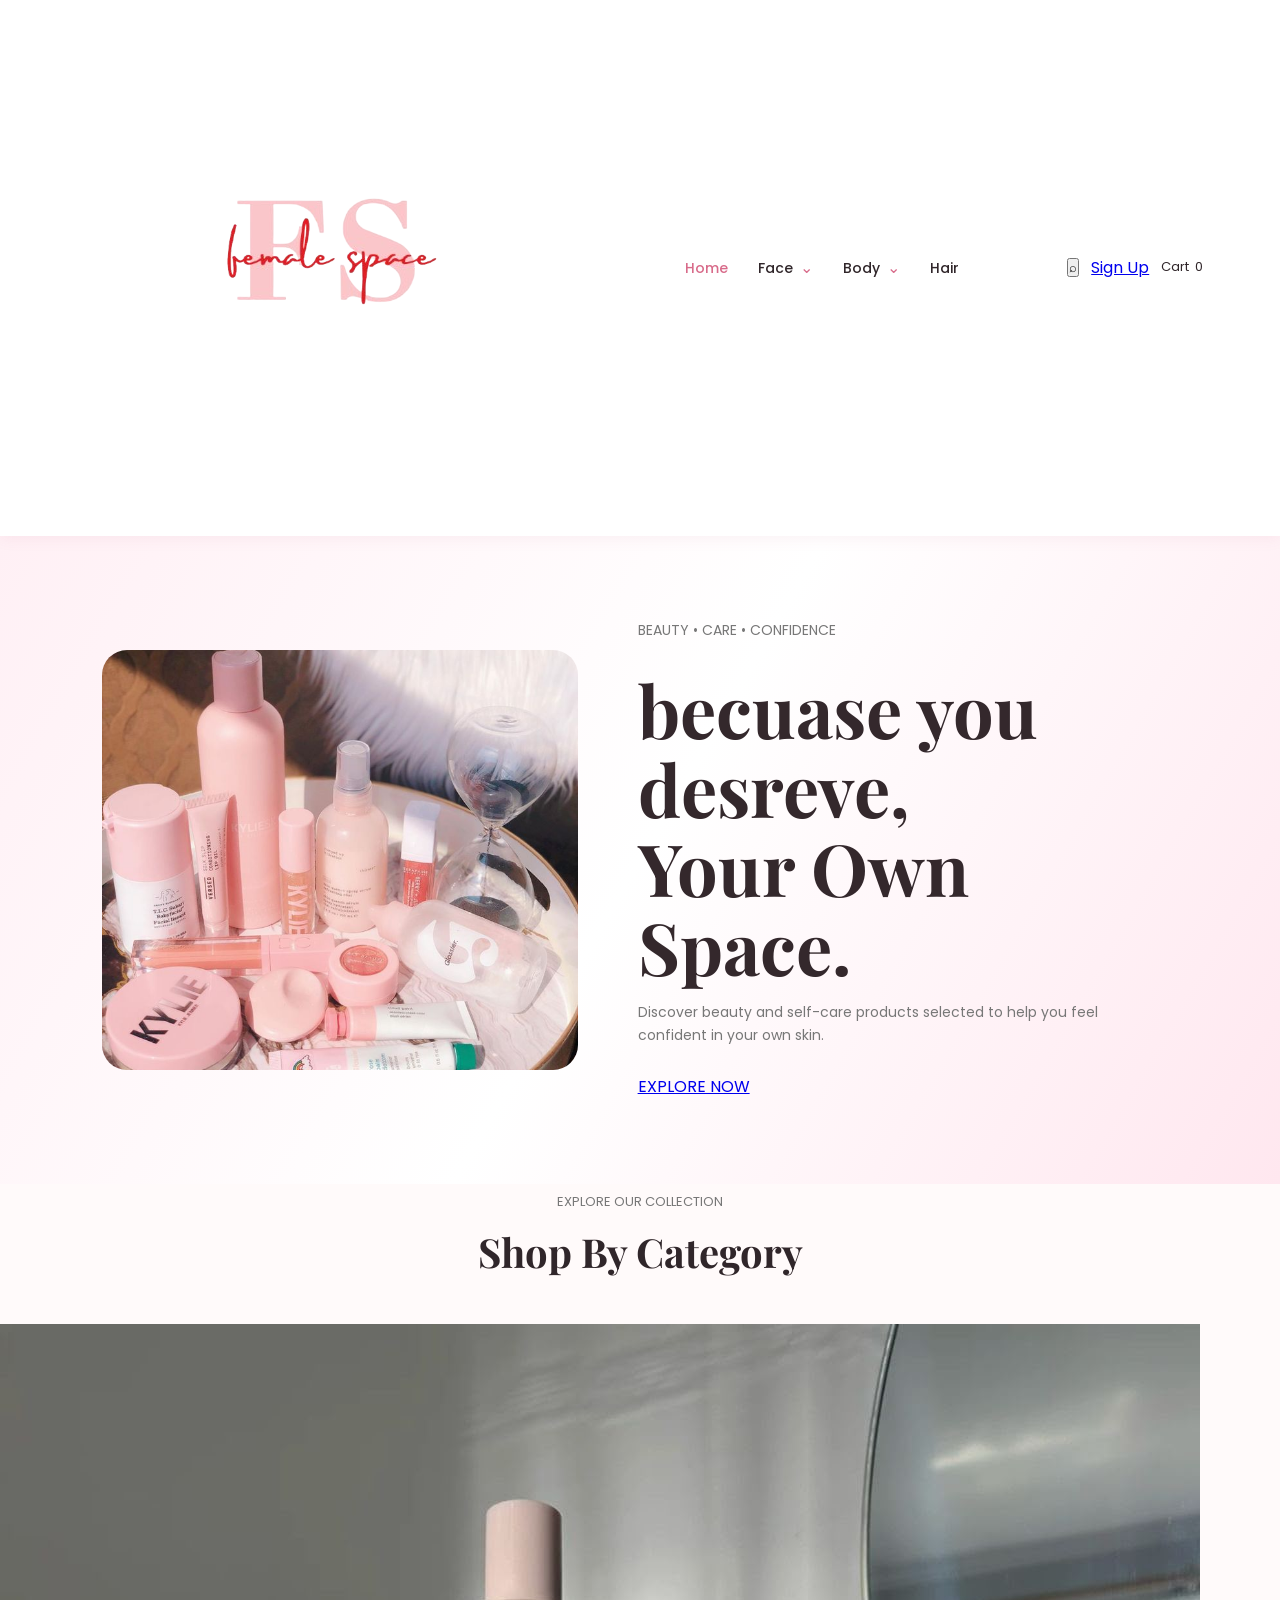
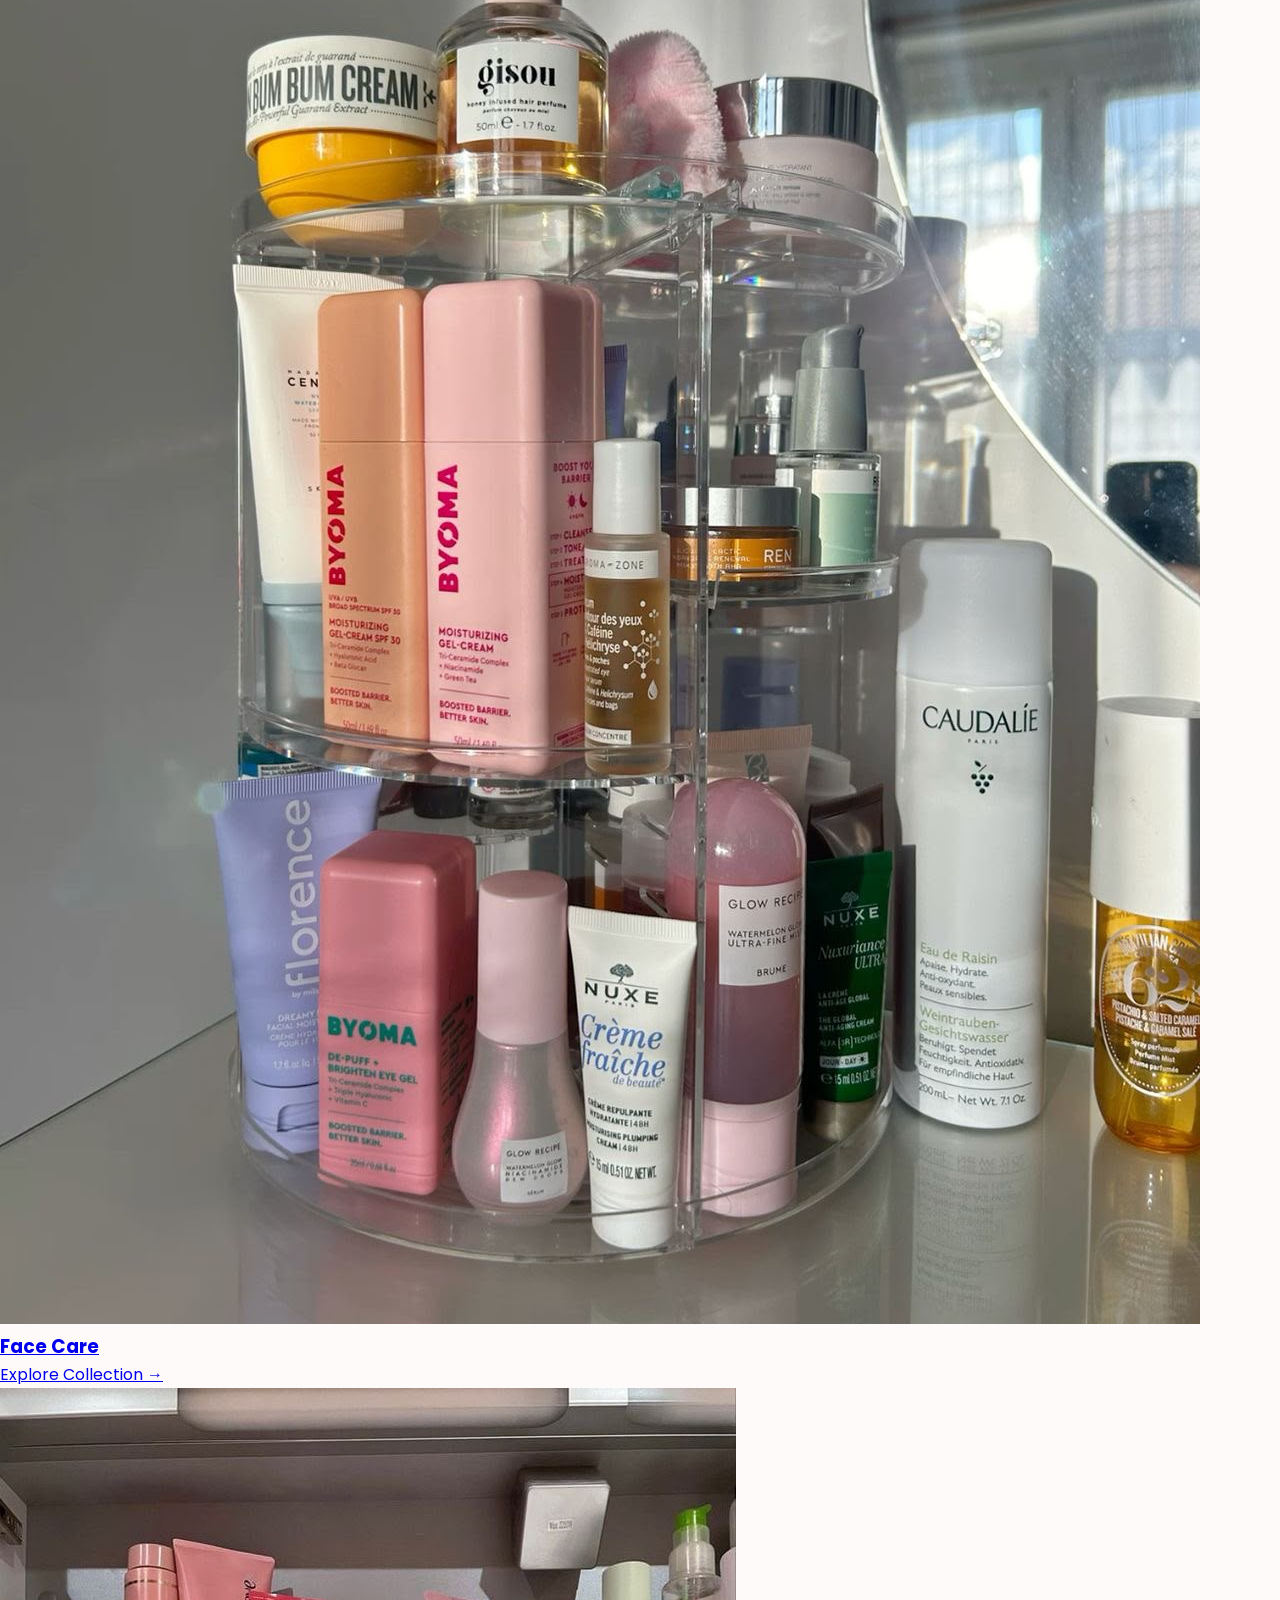
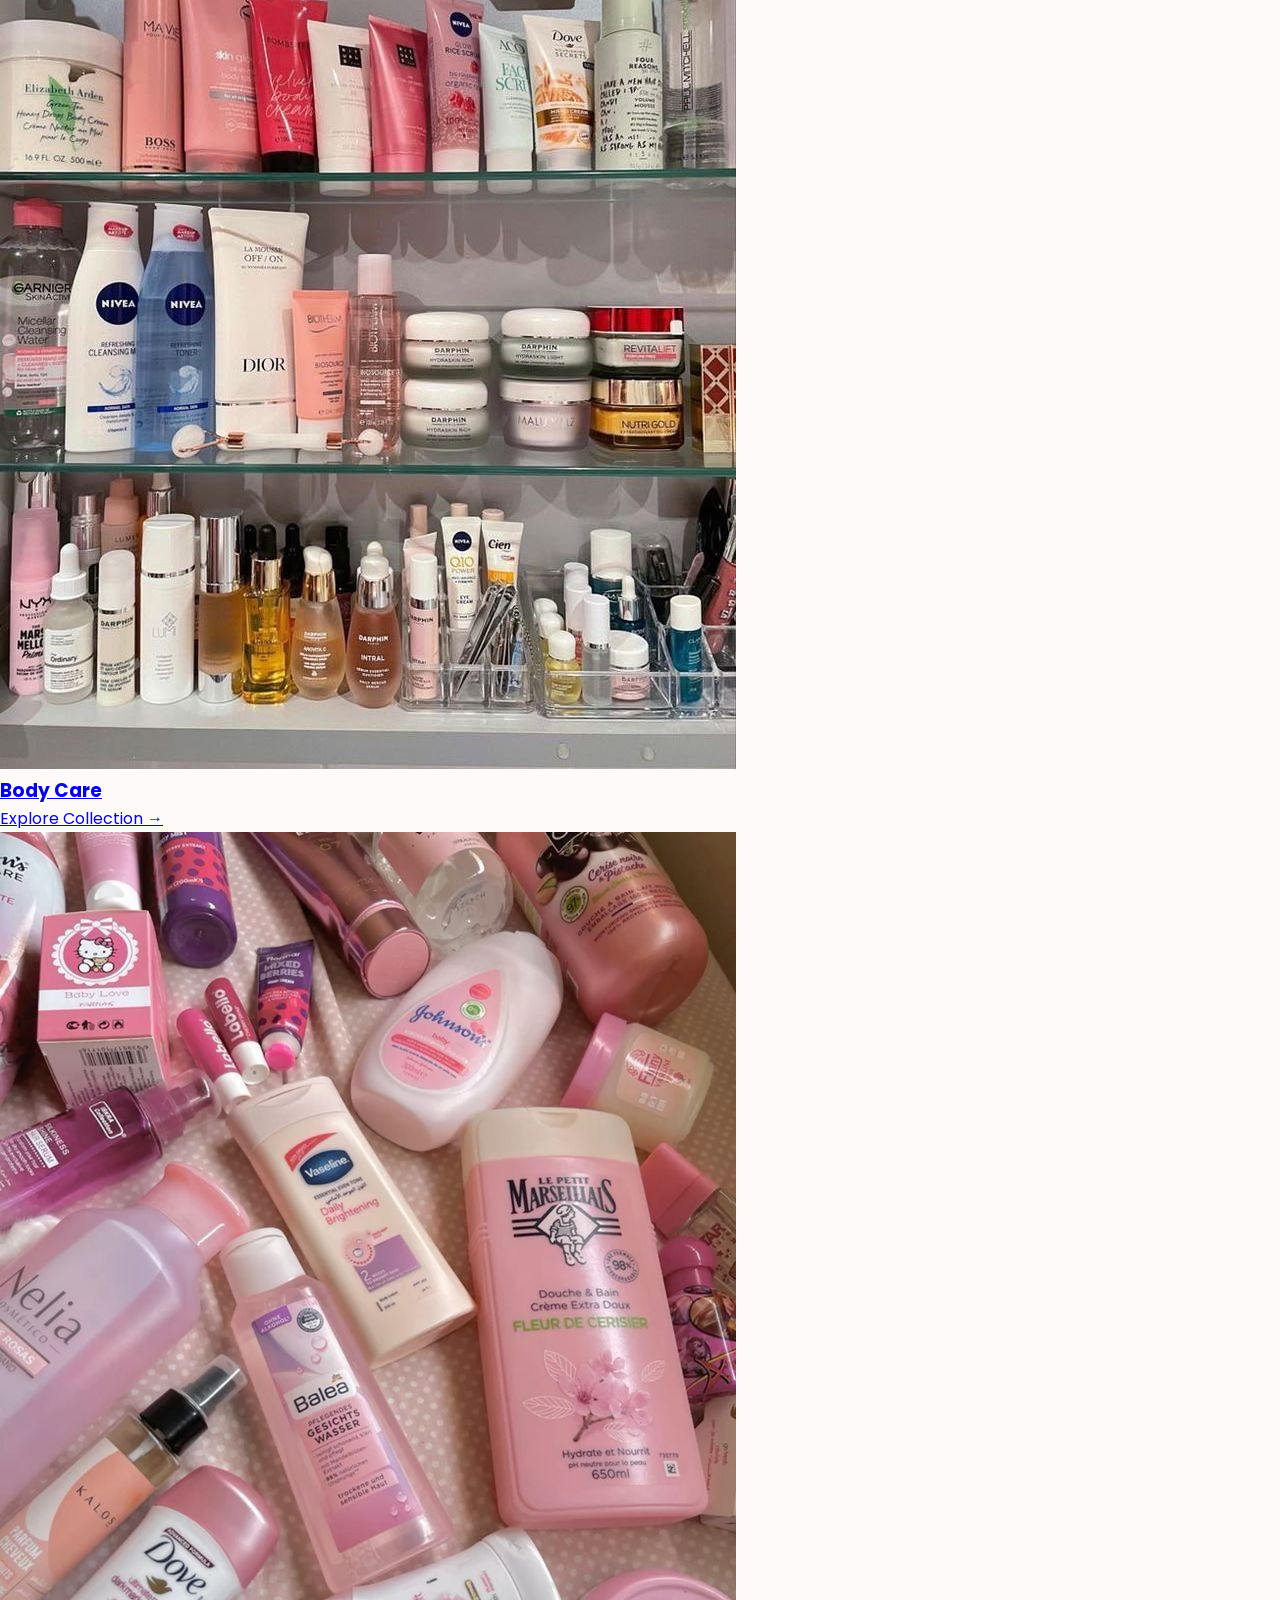
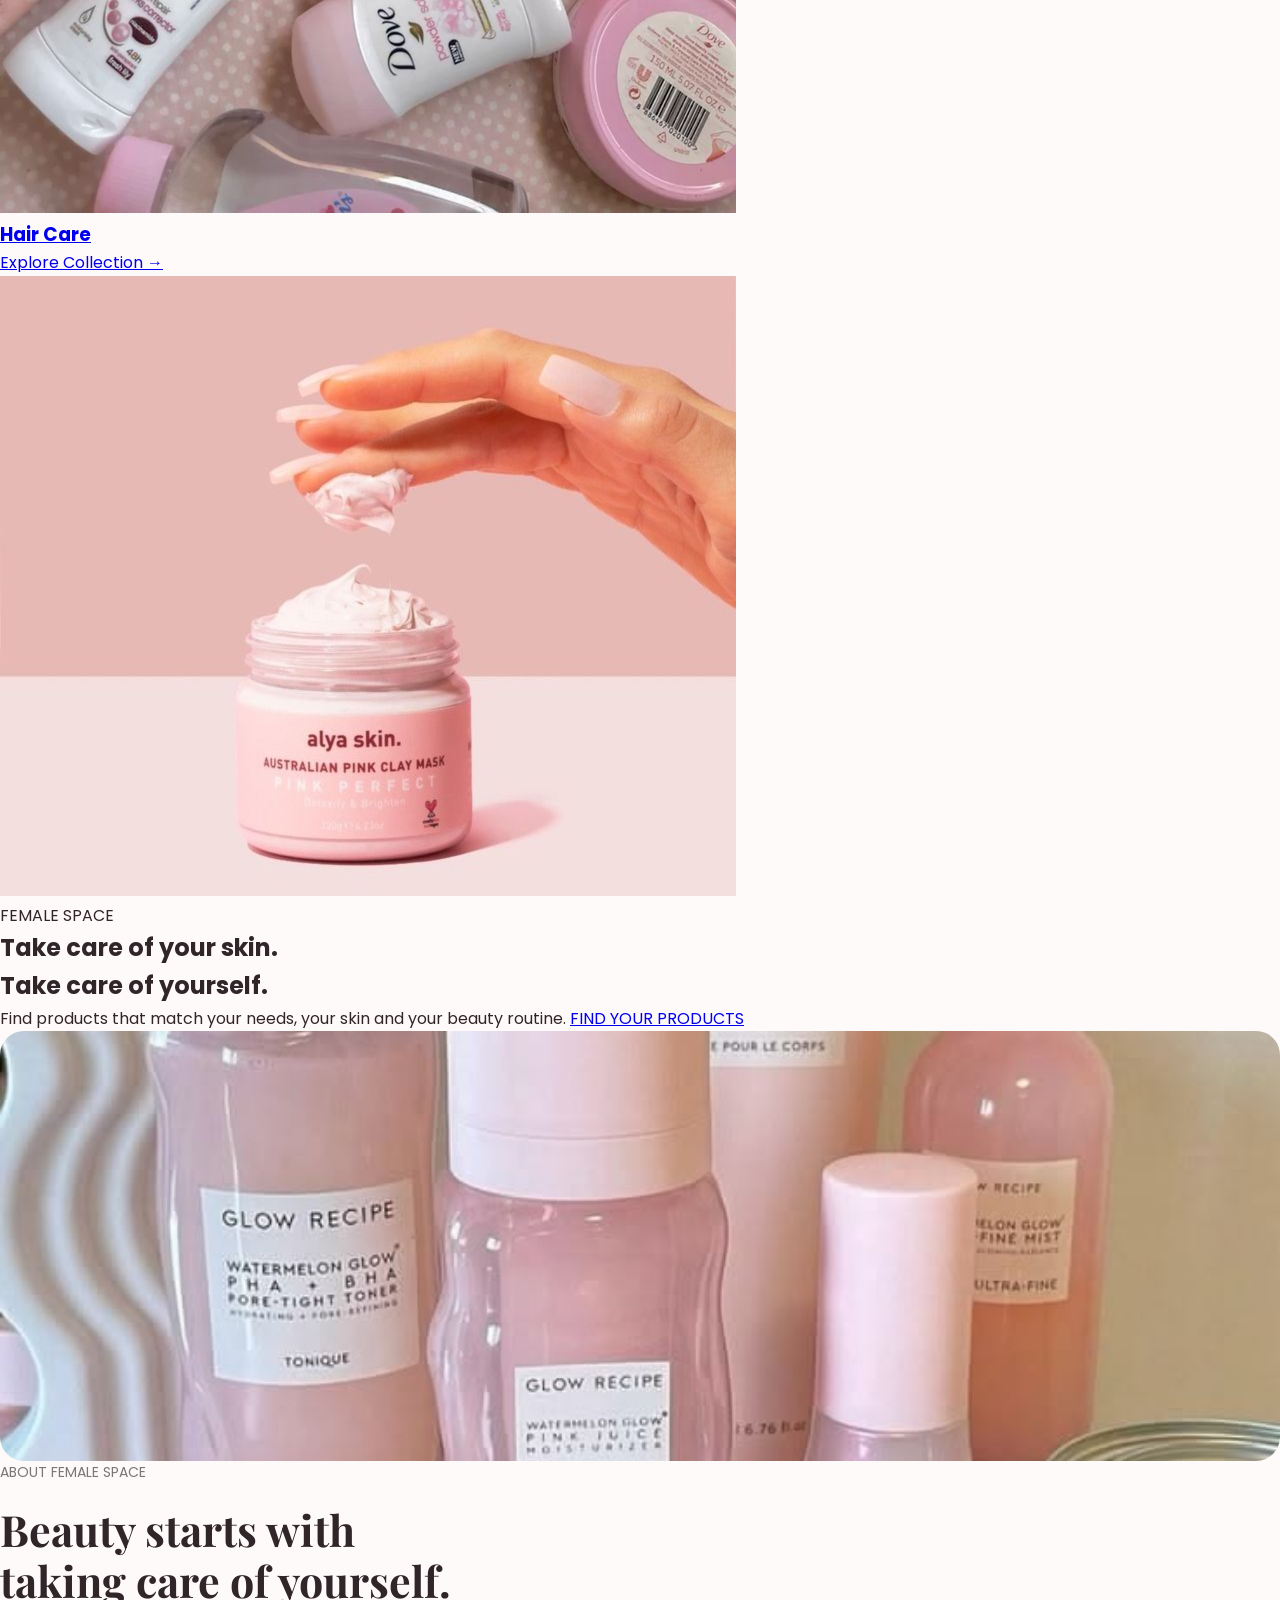
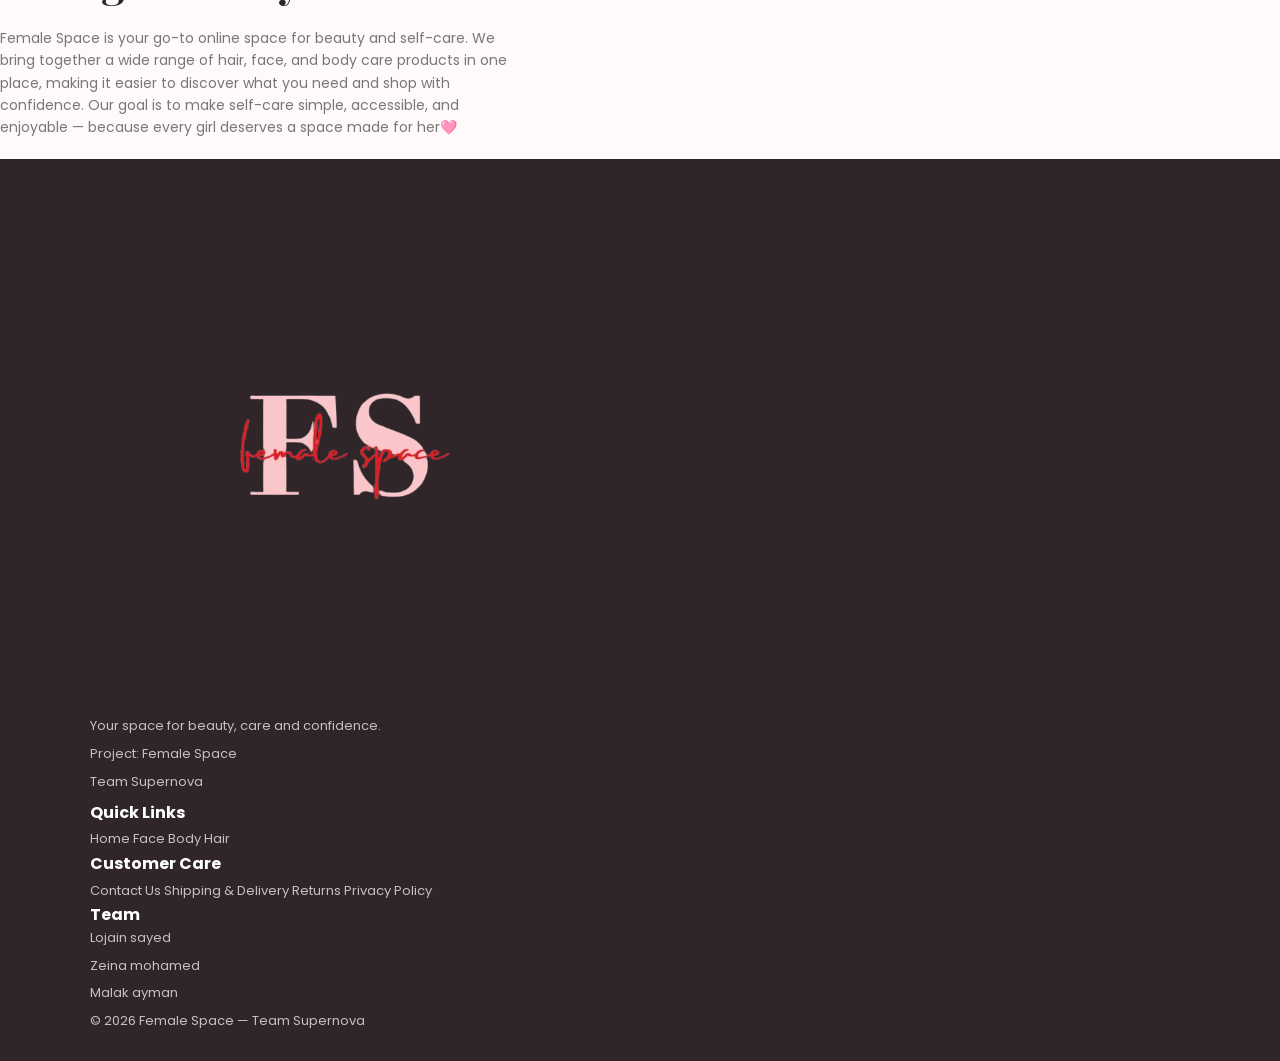
<file: index.html>
<!DOCTYPE html>
<html lang="en">

<head>
    <meta charset="utf-8" />
    <meta content="width=device-width, initial-scale=1.0" name="viewport" />
    <title>
        Female Space | Beauty &amp; Care
    </title>
    <link href="https://fonts.googleapis.com" rel="preconnect" />
    <link crossorigin="" href="https://fonts.gstatic.com" rel="preconnect" />
    <link
        href="https://fonts.googleapis.com/css2?family=Playfair+Display:wght@500;600;700&amp;family=Poppins:wght@300;400;500;600&amp;display=swap"
        rel="stylesheet" />
    <link href="css/style.css" rel="stylesheet"/>
</head>

<body>
    <header class="header">
        <nav class="navbar">
            <a class="logo-link" href="index.html">
                <img alt="Female SPACE" class="logo-image" src="logo_web.png" />
            </a>
            <ul class="nav-links">
                <li>
                    <a class="active" href="index.html">
                        Home
                    </a>
                </li>
                <li class="dropdown">
                    <button class="dropdown-btn">
                        Face
                        <span>
                            ⌄
                        </span>
                    </button>
                    <div class="dropdown-content">
                        <a href="face.html?type=acne">
                            Acne
                        </a>
                        <a href="face.html?type=dry">
                            Dry Skin
                        </a>
                        <a href="face.html?type=oily">
                            Oily Skin
                        </a>
                        <a href="face.html?type=sensitive">
                            Sensitive Skin
                        </a>
                        <a href="face.html?type=combination">
                            Combination Skin
                        </a>
                    </div>
                </li>
                <li class="dropdown">
                    <button class="dropdown-btn">
                        Body
                        <span>
                            ⌄
                        </span>
                    </button>
                    <div class="dropdown-content">
                        <a href="body.html?type=dry">
                            Dry Body
                        </a>
                        <a href="body.html?type=acne">
                            Body Acne
                        </a>
                        <a href="body.html?type=sensitive">
                            Sensitive Skin
                        </a>
                        <a href="body.html?type=moisturizing">
                            Moisturizing
                        </a>
                    </div>
                </li>
                <li>
                    <a href="hair.html">
                        Hair
                    </a>
                </li>
            </ul>
            <div class="nav-actions">
                <button aria-label="Search" class="nav-icon">
                    &telrec;
                </button>
                <a class="signup-link" href="signup.html">
                    Sign Up
                </a>
                <a class="cart" href="cart.html">
                    Cart
                    <span class="cart-count">
                        0
                    </span>
                </a>
            </div>
        </nav>
    </header>
    <main>
        <section class="hero">
            <div class="hero-image">
                <img alt="Beauty products"
                    src="skincare.back.jpeg"/>
            </div>
            <div class="hero-content">
                <p class="hero-small-title">
                    BEAUTY &bull; CARE &bull; CONFIDENCE
                </p>
                <h1>
                    becuase you desreve,
                    <br />
                    Your Own Space.
                </h1>
                <p>
                    Discover beauty and self-care products
                    selected to help you feel confident
                    in your own skin.
                </p>
                <a class="primary-btn" href="#categories">
                    EXPLORE NOW
                </a>
            </div>
        </section>
        <section class="categories" id="categories">
            <div class="section-title">
                <p>
                    EXPLORE OUR COLLECTION
                </p>
                <h2>
                    Shop By Category
                </h2>
            </div>
            <div class="category-container">
                <a class="category-card" href="face.html">
                    <div class="category-image">
                        <img alt="Face care"
                            src="facecare.jpeg" />
                    </div>
                    <div class="category-info">
                        <h3>
                            Face Care
                        </h3>
                        <span>
                            Explore Collection &rarr;
                        </span>
                    </div>
                </a>
                <a class="category-card" href="body.html">
                    <div class="category-image">
                        <img alt="Body care"
                            src="bodycare.jpeg"/>
                    </div>
                    <div class="category-info">
                        <h3>
                            Body Care
                        </h3>
                        <span>
                            Explore Collection &rarr;
                        </span>
                    </div>
                </a>
                <a class="category-card" href="hair.html">
                    <div class="category-image">
                        <img alt="Hair care"
                            src="haircare.jpeg" />
                    </div>
                    <div class="category-info">
                        <h3>
                            Hair Care
                        </h3>
                        <span>
                            Explore Collection &rarr;
                        </span>
                    </div>
                </a>
            </div>
        </section>
        <section class="beauty-banner">
            <div class="beauty-banner-image">
                <img alt="Female beauty"
                    src="takecare...jpeg" />
            </div>
            <div class="beauty-banner-content">
                <p>
                    FEMALE SPACE
                </p>
                <h2>
                    Take care of your skin.
                    <br />
                    Take care of yourself.
                </h2>
                <span>
                    Find products that match your needs,
                    your skin and your beauty routine.
                </span>
                <a class="secondary-btn" href="face.html">
                    FIND YOUR PRODUCTS
                </a>
            </div>
        </section>
        <section class="about-preview">
            <div class="about-image">
                <img alt="Female Space"
                    src="about..jpeg" />
            </div>
            <div class="about-content">
                <p>
                    ABOUT FEMALE SPACE
                </p>
                <h2>
                    Beauty starts with
                    <br />
                    taking care of yourself.
                </h2>
                <p>
                    Female Space is your go-to online space for beauty and self-care.
 We bring together a wide range of hair, face, and body care products in one place, making it easier to discover what you need and shop with confidence.
Our goal is to make self-care simple, accessible, and enjoyable — because every girl deserves a space made for her🩷
                </p>
              
            </div>
        </section>
    </main>
    <footer>
        <div class="footer-content">
            <div class="footer-brand">
                <a class="logo-link" href="index.html">
                <img alt="Female SPACE" class="logo-image" src="logo_web.png" />
            </a>
                <p>
                    Your space for beauty, care and confidence.
                </p>
                <p class="project-name">
                    Project: Female Space
                </p>
                <p class="team-name">
                    Team Supernova
                </p>
            </div>
            <div class="footer-links">
                <h4>
                    Quick Links
                </h4>
                <a href="index.html">
                    Home
                </a>
                <a href="face.html">
                    Face
                </a>
                <a href="body.html">
                    Body
                </a>
                <a href="hair.html">
                    Hair
                </a>
                
            </div>
            <div class="footer-links">
                <h4>
                    Customer Care
                </h4>
                <a href="#">
                    Contact Us
                </a>
                <a href="#">
                    Shipping &amp; Delivery
                </a>
                <a href="#">
                    Returns
                </a>
                <a href="#">
                    Privacy Policy
                </a>
            </div>
            <div class="footer-contact">
                <h4>
                    Team
                </h4>
                <p>
                    Lojain sayed
                </p>
                <p>
                    Zeina mohamed
                </p>
                <p>
                    Malak ayman
                </p>
            </div>
        </div>
        <div class="footer-bottom">
            <p>
                &copy; 2026 Female Space &mdash; Team Supernova
            </p>
        </div>
    </footer>
    <script src="js/script.js">
    </script>
</body>

</html>
</file>
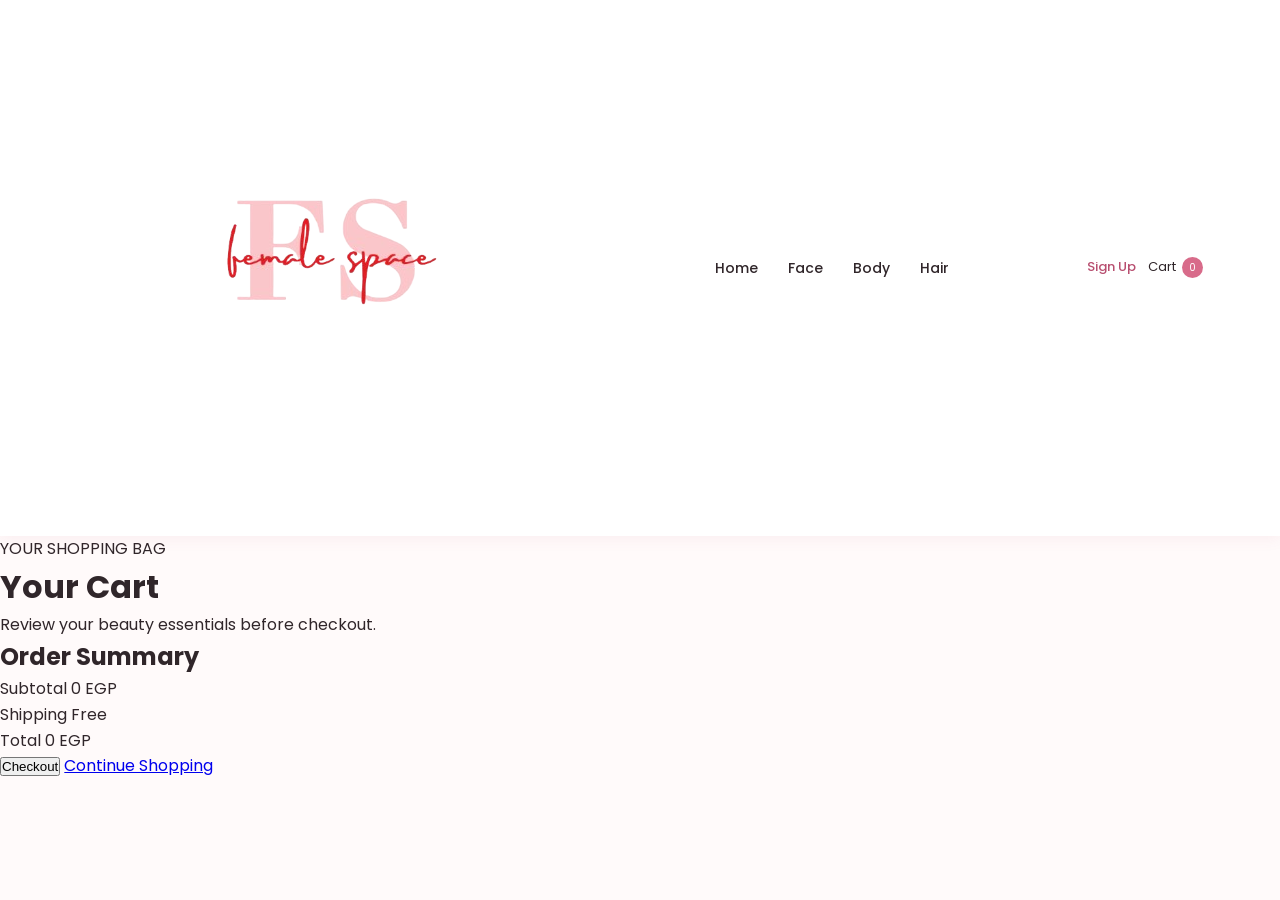
<file: cart.html>
<!DOCTYPE html>
<html lang="en">

<head>
    <meta charset="UTF-8">
    <meta name="viewport" content="width=device-width, initial-scale=1.0">

    <title>Cart | Female SPACE</title>

    <link rel="preconnect" href="https://fonts.googleapis.com">
    <link rel="preconnect" href="https://fonts.gstatic.com" crossorigin>

    <link
        href="https://fonts.googleapis.com/css2?family=Playfair+Display:wght@500;600;700&family=Poppins:wght@300;400;500;600&display=swap"
        rel="stylesheet">

    <link rel="stylesheet" href="css/style.css">
</head>

<body>
    <nav class="navbar">

        <a href="index.html" class="logo-link">
            <img src="logo_web.png" alt="Female SPACE" class="logo-image">
        </a>

        <ul class="nav-links">

            <li>
                <a href="index.html">Home</a>
            </li>

            <li>
                <a href="face.html">Face</a>
            </li>

            <li>
                <a href="body.html">Body</a>
            </li>

            <li>
                <a href="hair.html">Hair</a>
            </li>

        </ul>

        <div class="nav-actions">

            <a href="signup.html" class="account-link">
                Sign Up
            </a>

            <a href="cart.html" class="cart">
                Cart
                <span id="cartCount">0</span>
            </a>

        </div>

    </nav>

    <main class="cart-page">

        <div class="cart-header">

            <span>YOUR SHOPPING BAG</span>

            <h1>Your Cart</h1>

            <p>
                Review your beauty essentials before checkout.
            </p>

        </div>


        <div class="cart-container">

            <section class="cart-items" id="cartItems">

            </section>

            <aside class="cart-summary">

                <h2>Order Summary</h2>

                <div class="summary-row">
                    <span>Subtotal</span>
                    <span id="cartSubtotal">0 EGP</span>
                </div>

                <div class="summary-row">
                    <span>Shipping</span>
                    <span>Free</span>
                </div>

                <div class="summary-total">
                    <span>Total</span>
                    <span id="cartTotal">0 EGP</span>
                </div>

                <button class="checkout-btn">
                    Checkout
                </button>

                <a href="index.html" class="continue-shopping">
                    Continue Shopping
                </a>

            </aside>

        </div>

    </main>


    <script src="js/script.js"></script>

</body>

</html>
</file>
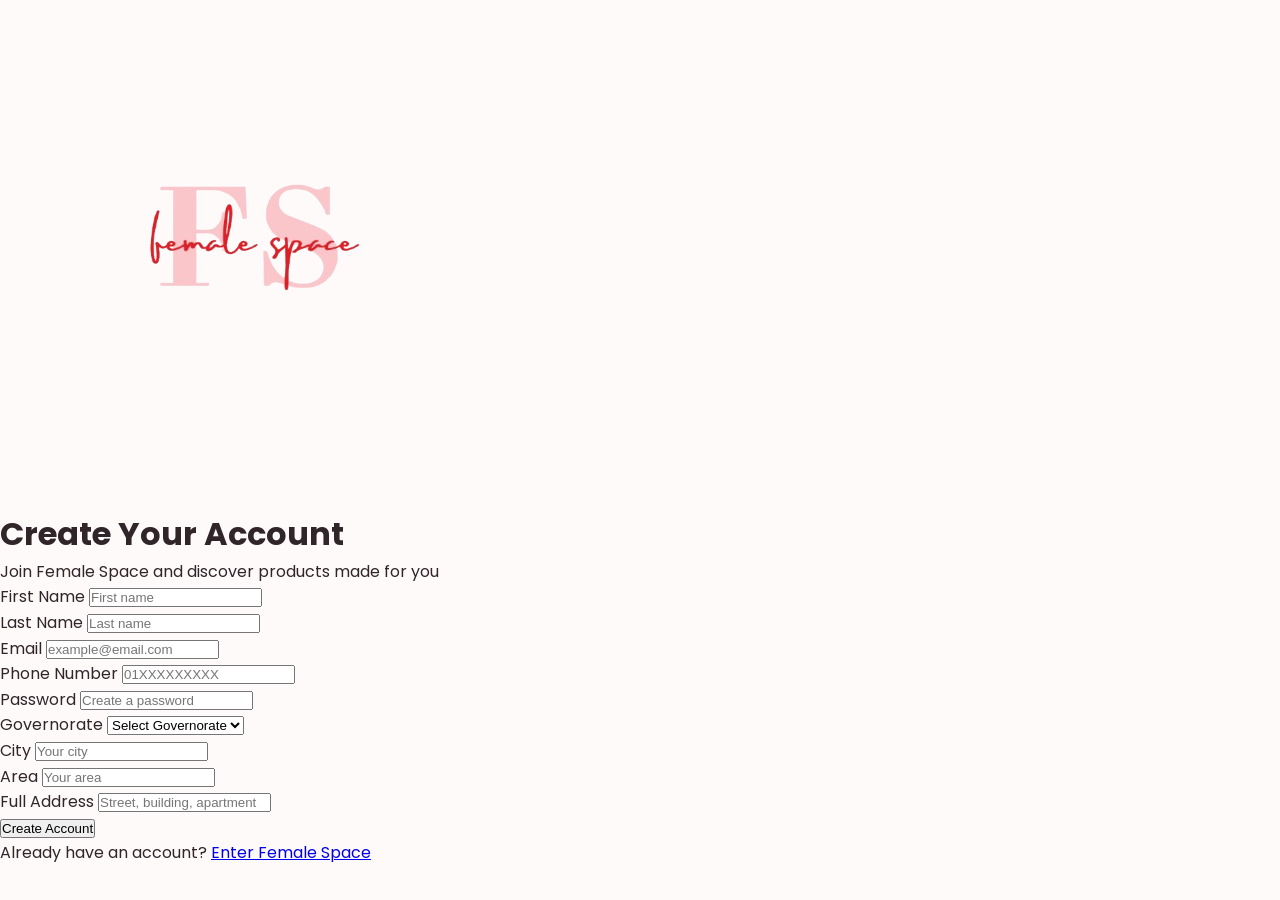
<file: signup.html>
<!DOCTYPE html>
<html lang="en">

<head>
    <meta charset="utf-8" />
    <meta content="width=device-width, initial-scale=1.0" name="viewport" />
    <title>
        Female Space | Sign Up
    </title>
    <link href="https://fonts.googleapis.com" rel="preconnect" />
    <link crossorigin="" href="https://fonts.gstatic.com" rel="preconnect" />
    <link href="https://fonts.googleapis.com/css2?family=Montserrat:wght@400;500;600;700&amp;display=swap"
        rel="stylesheet" />
    <link href="css/style.css" rel="stylesheet" />
</head>

<body>
    <div class="signup-page">
        <div class="signup-card">
            <div class="signup-logo">
    <img src="logo_web.png" alt="Female SPACE Logo">
</div>
            <h1>
                Create Your Account
            </h1>
            <p class="signup-subtitle">
                Join Female Space and discover products made for you
            </p>
            <form id="signupForm">
                <div class="form-row">
                    <div class="form-group">
                        <label for="firstName">
                            First Name
                        </label>
                        <input id="firstName" placeholder="First name" required="" type="text" />
                    </div>
                    <div class="form-group">
                        <label for="lastName">
                            Last Name
                        </label>
                        <input id="lastName" placeholder="Last name" required="" type="text" />
                    </div>
                </div>
                <div class="form-group">
                    <label for="email">
                        Email
                    </label>
                    <input id="email" placeholder="example@email.com" required="" type="email" />
                </div>
                <div class="form-group">
                    <label for="phone">
                        Phone Number
                    </label>
                    <input id="phone" placeholder="01XXXXXXXXX" required="" type="tel" />
                </div>
                <div class="form-group">
                    <label for="password">
                        Password
                    </label>
                    <input id="password" placeholder="Create a password" required="" type="password" />
                </div>
                <div class="form-row">
                    <div class="form-group">
                        <label for="governorate">
                            Governorate
                        </label>
                        <select id="governorate" required="">
                            <option value="">
                                Select Governorate
                            </option>
                            <option value="Cairo">
                                Cairo
                            </option>
                            <option value="Giza">
                                Giza
                            </option>
                            <option value="Alexandria">
                                Alexandria
                            </option>
                            <option value="Qalyubia">
                                Qalyubia
                            </option>
                            <option value="Dakahlia">
                                Dakahlia
                            </option>
                            <option value="Gharbia">
                                Gharbia
                            </option>
                            <option value="Sharqia">
                                Sharqia
                            </option>
                            <option value="Monufia">
                                Monufia
                            </option>
                        </select>
                    </div>
                    <div class="form-group">
                        <label for="city">
                            City
                        </label>
                        <input id="city" placeholder="Your city" required="" type="text" />
                    </div>
                </div>
                <div class="form-group">
                    <label for="area">
                        Area
                    </label>
                    <input id="area" placeholder="Your area" required="" type="text" />
                </div>
                <div class="form-group">
                    <label for="address">
                        Full Address
                    </label>
                    <input id="address" placeholder="Street, building, apartment" required="" type="text" />
                </div>
                <button class="signup-btn" type="submit">
                    Create Account
                </button>
            </form>
            <p class="login-text">
                Already have an account?
                <a href="index.html">
                    Enter Female Space
                </a>
            </p>
        </div>
    </div>
    <script src="js/script.js">
    </script>
</body>

</html>
</file>
<file: css/style.css>
@import url('https://fonts.googleapis.com/css2?family=Playfair+Display:wght@500;600;700&family=Poppins:wght@300;400;500;600&display=swap');

:root {
    --pink-light: #fff3f7;
    --pink: #f4b5c7;
    --pink-dark: #d86b8a;
    --rose: #b84f70;
    --white: #ffffff;
    --dark: #30262a;
    --gray: #777;
    --border: #efd9e1;
    --shadow: 0 8px 25px rgba(185, 79, 112, 0.10);
}

* {
    margin: 0;
    padding: 0;
    box-sizing: border-box;
}

html {
    scroll-behavior: smooth;
}

body {
    font-family: 'Poppins', sans-serif;
    background: #fffafa;
    color: var(--dark);
    line-height: 1.6;
}

.navbar {
    width: 100%;
    min-height: 78px;
    background: rgba(255, 255, 255, 0.98);
    display: flex;
    align-items: center;
    justify-content: space-between;
    padding: 14px 6%;
    position: sticky;
    top: 0;
    z-index: 1000;
    box-shadow: 0 2px 15px rgba(185, 79, 112, 0.08);
}

.logo {
    width: 115px;
    height: 48px;
    display: flex;
    flex-direction: column;
    align-items: center;
    justify-content: center;
    border-radius: 10px;
    background: var(--pink-light);
    color: var(--pink-dark);
    font-family: 'Playfair Display', serif;
    text-decoration: none;
    flex-shrink: 0;
}

.logo span {
    font-size: 17px;
    font-weight: 700;
    line-height: 1;
}

.logo small {
    font-size: 8px;
    letter-spacing: 3px;
    margin-top: 3px;
}

.nav-links {
    display: flex;
    align-items: center;
    gap: 30px;
    list-style: none;
}

.nav-links > li {
    position: relative;
}

.nav-links a {
    text-decoration: none;
    color: var(--dark);
    font-size: 14px;
    font-weight: 500;
    transition: 0.3s;
}

.nav-links a:hover,
.nav-links a.active {
    color: var(--pink-dark);
}

.dropdown-btn {
    border: none;
    background: transparent;
    color: var(--dark);
    font-family: 'Poppins', sans-serif;
    font-size: 14px;
    font-weight: 500;
    cursor: pointer;
    padding: 5px 0;
    transition: 0.3s;
}

.dropdown-btn:hover {
    color: var(--pink-dark);
}

.dropdown-btn span {
    color: var(--pink-dark);
    font-size: 16px;
    margin-left: 3px;
}

.dropdown-content {
    display: none;
    position: absolute;
    top: 38px;
    left: 50%;
    transform: translateX(-50%);
    width: 210px;
    background: var(--white);
    border-top: 3px solid var(--pink);
    border-radius: 0 0 14px 14px;
    box-shadow: 0 12px 30px rgba(185, 79, 112, 0.15);
    padding: 8px 0;
    z-index: 2000;
}

.dropdown.active .dropdown-content {
    display: block;
}

.dropdown-content a {
    display: block;
    padding: 10px 18px;
    color: var(--dark);
    font-size: 13px;
    text-decoration: none;
    transition: 0.25s;
}

.dropdown-content a:hover {
    background: var(--pink-light);
    color: var(--pink-dark);
    padding-left: 23px;
}

.nav-actions {
    display: flex;
    align-items: center;
    gap: 12px;
}

.nav-actions input {
    width: 145px;
    height: 36px;
    border: 1px solid var(--border);
    border-radius: 25px;
    padding: 8px 15px;
    outline: none;
    font-family: 'Poppins', sans-serif;
    font-size: 12px;
    background: #fff;
}

.nav-actions input:focus {
    border-color: var(--pink);
}

.account-link {
    text-decoration: none;
    color: var(--rose);
    font-size: 13px;
    font-weight: 500;
    white-space: nowrap;
}

.account-link:hover {
    color: var(--pink-dark);
}

.cart {
    text-decoration: none;
    color: var(--dark);
    font-size: 13px;
    display: flex;
    align-items: center;
    gap: 6px;
    white-space: nowrap;
}

#cartCount {
    min-width: 21px;
    height: 21px;
    padding: 2px 6px;
    display: flex;
    align-items: center;
    justify-content: center;
    background: var(--pink-dark);
    color: white;
    border-radius: 50%;
    font-size: 10px;
}

.hero {
    min-height: 72vh;
    background: linear-gradient(
        120deg,
        #fff0f5,
        #ffffff,
        #ffe7ef
    );
    display: flex;
    align-items: center;
    justify-content: space-between;
    padding: 65px 8%;
    gap: 60px;
}

.hero-content {
    max-width: 540px;
}

.hero-content > span {
    color: var(--pink-dark);
    font-size: 13px;
    font-weight: 600;
    letter-spacing: 2px;
}

.hero-content h1 {
    font-family: 'Playfair Display', serif;
    font-size: clamp(45px, 6vw, 72px);
    line-height: 1.1;
    margin: 15px 0;
    color: #34282c;
}

.hero-content p {
    color: var(--gray);
    max-width: 500px;
    margin-bottom: 28px;
    font-size: 14px;
}

.hero-btn {
    display: inline-block;
    background: var(--pink-dark);
    color: white;
    padding: 11px 27px;
    border-radius: 25px;
    text-decoration: none;
    font-size: 13px;
    font-weight: 500;
    transition: 0.3s;
}

.hero-btn:hover {
    background: var(--rose);
    transform: translateY(-2px);
}

.hero-image {
    width: 45%;
    height: 420px;
    border-radius: 25px;
    overflow: hidden;
    background: var(--pink-light);
}

.hero-image img {
    width: 100%;
    height: 100%;
    object-fit: cover;
}

.products-section {
    background: var(--pink-light);
    padding: 75px 7%;
}

.section-title {
    text-align: center;
    margin-bottom: 40px;
}

.section-title span {
    color: var(--pink-dark);
    font-size: 12px;
    font-weight: 600;
    letter-spacing: 2px;
}

.section-title h2 {
    font-family: 'Playfair Display', serif;
    font-size: 40px;
    margin-top: 7px;
}

.section-title p {
    color: var(--gray);
    max-width: 600px;
    margin: 8px auto;
    font-size: 13px;
}

.products-header {
    display: flex;
    justify-content: space-between;
    align-items: center;
    margin-bottom: 28px;
    padding: 17px 20px;
    background: white;
    border-radius: 14px;
    box-shadow: var(--shadow);
}

.products-header h2 {
    font-family: 'Playfair Display', serif;
    font-size: 27px;
}

.products-header p {
    color: var(--gray);
    font-size: 12px;
}

.filter-group {
    display: flex;
    align-items: center;
    gap: 10px;
}

.filter-group label {
    font-size: 13px;
    font-weight: 500;
}

.filter-group select {
    padding: 9px 30px 9px 12px;
    border: 1px solid var(--border);
    border-radius: 8px;
    background: white;
    color: var(--dark);
    outline: none;
    cursor: pointer;
    font-family: 'Poppins', sans-serif;
    font-size: 12px;
}

.filter-group select:focus {
    border-color: var(--pink-dark);
}

.products-grid {
    display: grid;
    grid-template-columns: repeat(4, 1fr);
    gap: 22px;
}

.product-card {
    background: white;
    border-radius: 16px;
    overflow: hidden;
    box-shadow: var(--shadow);
    transition: 0.3s;
}

.product-card:hover {
    transform: translateY(-6px);
    box-shadow: 0 15px 35px rgba(185, 79, 112, 0.16);
}

.product-image {
    height: 220px;
    background: #fce8ef;
    overflow: hidden;
}

.product-image img {
    width: 100%;
    height: 100%;
    object-fit: cover;
    transition: 0.4s;
}

.product-card:hover .product-image img {
    transform: scale(1.04);
}

.product-info {
    padding: 17px;
}

.brand {
    display: block;
    color: var(--pink-dark);
    font-size: 11px;
    font-weight: 600;
    margin-bottom: 5px;
}

.product-info h3 {
    font-family: 'Playfair Display', serif;
    font-size: 18px;
    margin-bottom: 7px;
}

.product-description {
    color: var(--gray);
    font-size: 12px;
    min-height: 40px;
    margin-bottom: 10px;
}

.price {
    display: block;
    color: var(--pink-dark);
    font-size: 16px;
    font-weight: 600;
    margin-bottom: 12px;
}

.product-bottom {
    display: flex;
    align-items: center;
    justify-content: space-between;
}

.add-cart {
    border: none;
    background: var(--pink);
    color: white;
    padding: 8px 16px;
    border-radius: 20px;
    cursor: pointer;
    transition: 0.3s;
    font-family: 'Poppins', sans-serif;
    font-size: 12px;
}

.add-cart:hover {
    background: var(--pink-dark);
}

.about {
    background: white;
    padding: 80px 7%;
}

.about-container {
    display: grid;
    grid-template-columns: 1fr 1fr;
    align-items: center;
    gap: 65px;
}

.about-image {
    height: 430px;
    border-radius: 24px;
    overflow: hidden;
    background: var(--pink-light);
}

.about-image img {
    width: 100%;
    height: 100%;
    object-fit: cover;
}

.about-content > span {
    color: var(--pink-dark);
    font-size: 12px;
    font-weight: 600;
    letter-spacing: 2px;
}

.about-content h2 {
    font-family: 'Playfair Display', serif;
    font-size: 43px;
    line-height: 1.2;
    margin: 12px 0 20px;
}

.about-content p {
    color: var(--gray);
    margin-bottom: 20px;
    font-size: 14px;
    max-width: 520px;
}

.newsletter {
    background: linear-gradient(
        120deg,
        #f9c4d4,
        #f7dce5
    );
    text-align: center;
    padding: 65px 7%;
}

.newsletter h2 {
    font-family: 'Playfair Display', serif;
    font-size: 38px;
    margin-bottom: 8px;
}

.newsletter p {
    color: #6f555e;
    margin-bottom: 22px;
    font-size: 14px;
}

footer {
    background: #30262a;
    color: white;
    padding: 50px 7% 22px;
}

.footer-container {
    display: grid;
    grid-template-columns: 2fr 1fr 1fr 1fr;
    gap: 40px;
}

.footer-logo {
    font-family: 'Playfair Display', serif;
    font-size: 25px;
    color: var(--pink);
    margin-bottom: 13px;
}

footer p {
    color: #c9bfc2;
    font-size: 13px;
    margin-bottom: 7px;
}

footer h3 {
    font-size: 15px;
    margin-bottom: 14px;
}

footer ul {
    list-style: none;
}

footer li {
    margin-bottom: 7px;
    color: #c9bfc2;
    font-size: 13px;
}

footer a {
    text-decoration: none;
    color: #c9bfc2;
    transition: 0.3s;
    font-size: 13px;
}

footer a:hover {
    color: var(--pink);
}

.copyright {
    border-top: 1px solid #4b3c41;
    text-align: center;
    margin-top: 30px;
    padding-top: 18px;
}

.copyright p {
    margin-bottom: 3px;
    color: #aaa;
    font-size: 11px;
}

@media (max-width: 1100px) {

    .navbar {
        padding: 14px 4%;
    }

    .nav-links {
        gap: 20px;
    }

    .nav-actions input {
        width: 120px;
    }

    .products-grid {
        grid-template-columns: repeat(3, 1fr);
    }
}

@media (max-width: 900px) {

    .navbar {
        gap: 20px;
        flex-wrap: wrap;
    }

    .nav-links {
        order: 3;
        width: 100%;
        justify-content: center;
    }

    .hero {
        flex-direction: column-reverse;
        text-align: center;
    }

    .hero-content {
        max-width: 650px;
    }

    .hero-content p {
        margin-left: auto;
        margin-right: auto;
    }

    .hero-image {
        width: 80%;
    }

    .products-grid {
        grid-template-columns: repeat(2, 1fr);
    }

    .about-container {
        grid-template-columns: 1fr;
    }

    .about-content {
        text-align: center;
    }

    .about-content p {
        margin-left: auto;
        margin-right: auto;
    }

    .footer-container {
        grid-template-columns: 2fr 1fr 1fr;
    }
}

@media (max-width: 650px) {

    .navbar {
        padding: 12px 5%;
    }

    .nav-links {
        gap: 14px;
        flex-wrap: wrap;
    }

    .nav-links a,
    .dropdown-btn {
        font-size: 12px;
    }

    .nav-actions {
        width: 100%;
        justify-content: center;
    }

    .nav-actions input {
        width: 180px;
    }

    .hero {
        padding: 50px 6%;
    }

    .hero-image {
        width: 100%;
        height: 330px;
    }

    .hero-content h1 {
        font-size: 48px;
    }

    .products-section {
        padding: 55px 5%;
    }

    .products-header {
        flex-direction: column;
        align-items: stretch;
        gap: 15px;
    }

    .filter-group {
        justify-content: space-between;
    }

    .products-grid {
        grid-template-columns: 1fr;
    }

    .product-image {
        height: 260px;
    }

    .about {
        padding: 55px 5%;
    }

    .about-image {
        height: 330px;
    }

    .about-content h2 {
        font-size: 36px;
    }

    .footer-container {
        grid-template-columns: 1fr 1fr;
        gap: 30px;
    }
}

@media (max-width: 450px) {

    .navbar {
        flex-direction: column;
    }

    .nav-links {
        order: 0;
    }

    .nav-actions {
        order: 1;
    }

    .dropdown-content {
        width: 190px;
    }

    .hero-content h1 {
        font-size: 42px;
    }

    .footer-container {
        grid-template-columns: 1fr;
    }
}
</file>
